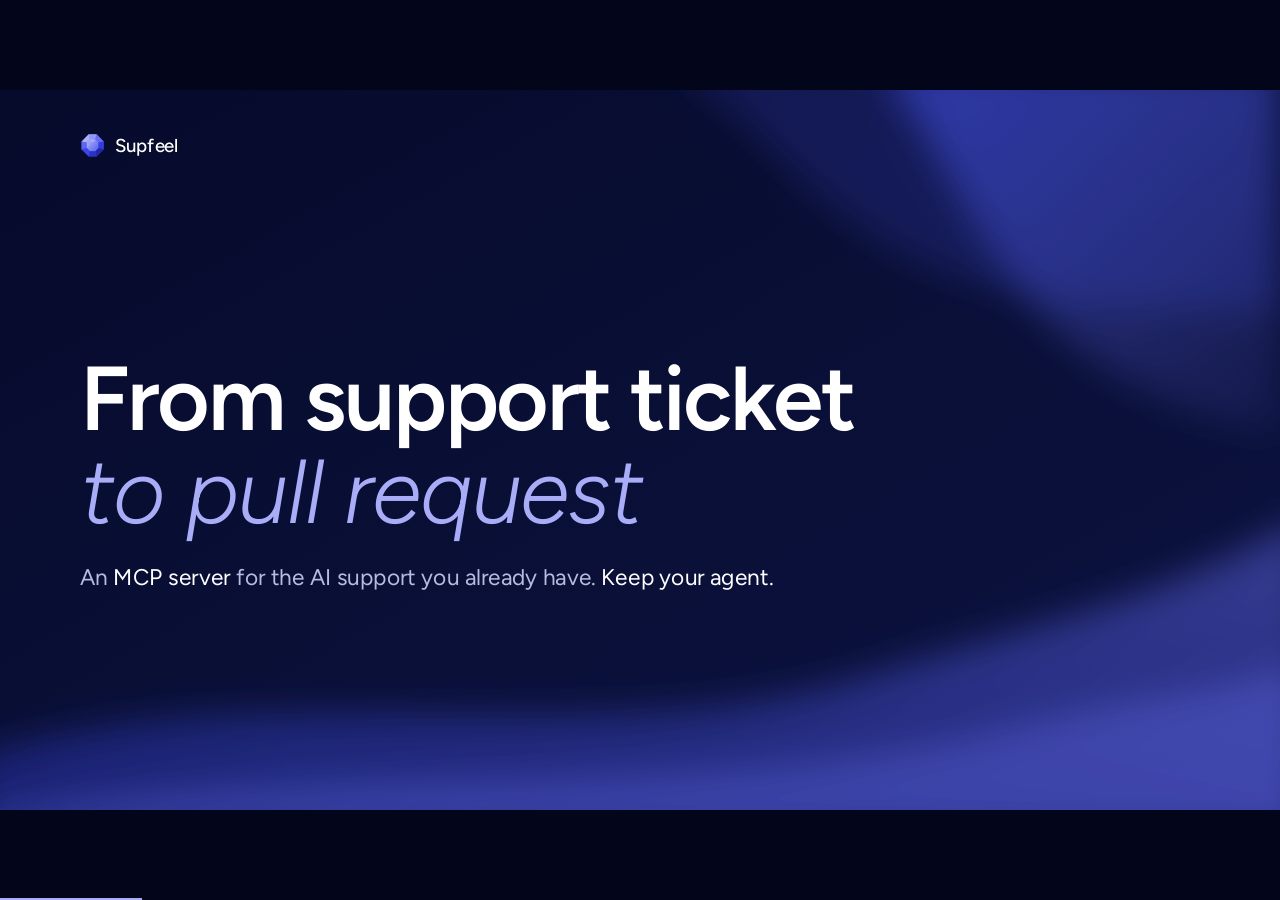
<file: presentation/index.html>
<!DOCTYPE html>
<html lang="en">
<head>
<meta charset="utf-8">
<meta name="viewport" content="width=device-width, initial-scale=1">
<title>Supfeel — From support ticket to pull request</title>
<link rel="preconnect" href="https://fonts.googleapis.com">
<link href="https://fonts.googleapis.com/css2?family=Figtree:ital,wght@0,300;0,400;0,500;0,600;1,300;1,400&display=swap" rel="stylesheet">
<style>
:root{--sap:#4353F0;--ind:#6B6FF2;--l3:#A9ADF7;--l2:#C9CBFA;--t3:#B8BCE0;--line:rgba(169,173,247,.2);--ok:#3DDC84;--warn:#F5B54A;--bad:#F26D7D}
*{box-sizing:border-box;margin:0;padding:0}
html,body{height:100%;background:#03061a;overflow:hidden;font-family:Figtree,Inter,system-ui,sans-serif;color:#fff}
#stage{position:absolute;left:50%;top:50%;width:1920px;height:1080px}
.slide{position:absolute;inset:0;display:none;background-size:cover;background-position:center}
.slide.active{display:block;animation:in .45s ease both}
@keyframes in{from{opacity:0}to{opacity:1}}
.bg-title{background-image:url(backgrounds/bg-title.svg)}
.bg-section{background-image:url(backgrounds/bg-section.svg)}
.bg-left{background-image:url(backgrounds/bg-wave-left.svg)}
.bg-closing{background-image:url(backgrounds/bg-closing.svg)}

/* one fixed frame on every slide */
.top{position:absolute;left:120px;right:120px;top:64px;display:flex;justify-content:space-between;align-items:center}
.brand{display:flex;align-items:center;gap:14px;font-size:28px;font-weight:500;letter-spacing:-.01em}
.brand img{width:38px;height:38px}
.kicker{font-size:20px;letter-spacing:.16em;text-transform:uppercase;color:var(--l3);font-weight:500}
.num{position:absolute;right:120px;bottom:56px;font-size:20px;color:var(--t3);font-variant-numeric:tabular-nums}
.body{position:absolute;left:120px;right:120px;top:190px;bottom:120px;display:flex;flex-direction:column;justify-content:center}

h1{font-size:136px;font-weight:600;letter-spacing:-.025em;line-height:1.02}
h2{font-size:88px;font-weight:600;letter-spacing:-.025em;line-height:1.06}
em{font-style:italic;font-weight:300;color:var(--l3);letter-spacing:-.015em}
.lead{font-size:34px;line-height:1.4;color:var(--t3);margin-top:36px}
.lead b{color:#fff;font-weight:400}

/* ruled columns instead of boxes */
.cols{display:grid;gap:56px;margin-top:84px}
.c3{grid-template-columns:repeat(3,1fr)}.c4{grid-template-columns:repeat(4,1fr)}.c2{grid-template-columns:1fr 1fr}
.col{border-top:1px solid var(--line);padding-top:28px}
.col .i{font-size:20px;color:var(--l3);font-variant-numeric:tabular-nums;margin-bottom:44px}
.col h3{font-size:42px;font-weight:500;letter-spacing:-.015em;line-height:1.15}
.col p{font-size:27px;line-height:1.4;color:var(--t3);margin-top:14px}

/* solution diagram */
.dia{display:grid;grid-template-columns:1fr 130px 1.15fr 130px 1fr;align-items:stretch;margin-top:84px}
.nd{border:1px solid var(--line);border-radius:24px;padding:36px 38px;background:rgba(20,26,86,.42);display:flex;flex-direction:column;justify-content:center}
.nd.me{background:rgba(47,63,224,.34);border-color:rgba(169,173,247,.45)}
.nd small{font-size:20px;color:var(--l3);margin-bottom:12px}
.nd b{font-size:38px;font-weight:500;letter-spacing:-.015em;line-height:1.15}
.nd p{font-size:24px;color:var(--t3);margin-top:12px;line-height:1.35}
.link{position:relative;display:flex;align-items:center;justify-content:center}
.link:before{content:"";position:absolute;left:0;right:0;top:50%;border-top:1px solid rgba(169,173,247,.45)}
.link span{position:relative;font-size:19px;color:var(--l2);background:#0a1038;padding:4px 12px;border-radius:999px}

/* how it works */
.track{display:grid;grid-template-columns:repeat(4,1fr);margin-top:76px;position:relative}
.track:before{content:"";position:absolute;left:0;right:0;top:8px;border-top:1px solid rgba(169,173,247,.4)}
.st{position:relative;padding-right:36px}
.st:before{content:"";display:block;width:17px;height:17px;border-radius:50%;background:var(--sap);border:2px solid var(--l2);margin-bottom:28px}
.st h3{font-size:40px;font-weight:500;letter-spacing:-.015em}
.st p{font-size:26px;color:var(--t3);margin-top:8px}
.out{display:grid;grid-template-columns:repeat(3,1fr);gap:24px;margin-top:64px}
.o{border:1px solid var(--line);border-radius:22px;padding:28px 32px;background:rgba(20,26,86,.42)}
.o b{display:flex;align-items:center;gap:14px;font-size:32px;font-weight:500}
.o i{width:11px;height:11px;border-radius:50%}
.o p{font-size:25px;color:var(--t3);margin-top:8px}

/* code */
.split{display:grid;grid-template-columns:.78fr 1.22fr;gap:90px;align-items:center}
.code{font-family:ui-monospace,SFMono-Regular,Menlo,monospace;font-size:25px;line-height:1.65;white-space:pre;border:1px solid var(--line);border-radius:24px;background:rgba(9,13,58,.62);padding:32px 38px}
.code+.code{margin-top:22px}
.code small{display:block;font-family:Figtree,system-ui,sans-serif;font-size:19px;color:var(--l3);letter-spacing:.04em;margin-bottom:12px}
.k{color:var(--l3)}.v{color:#DDE0FF}

/* pricing */
.plans{display:grid;grid-template-columns:1fr 1fr;gap:28px;margin-top:80px}
.plan{border:1px solid var(--line);border-radius:28px;padding:48px 52px;background:rgba(20,26,86,.42)}
.plan.me{background:rgba(47,63,224,.34);border-color:rgba(169,173,247,.45)}
.plan small{font-size:22px;color:var(--l3)}
.plan b{display:block;font-size:58px;font-weight:500;letter-spacing:-.02em;margin:18px 0 12px}
.plan p{font-size:28px;color:var(--t3)}

#bar{position:fixed;left:0;bottom:0;height:2px;background:var(--l3);transition:width .3s;z-index:5}
#hint{position:fixed;left:20px;bottom:12px;font-size:13px;color:rgba(184,188,224,.55);z-index:5;animation:hide 1s 4s forwards}
@keyframes hide{to{opacity:0}}
</style>
</head>
<body>
<div id="stage">
<section class="slide bg-title">
  <div class="top"><div class="brand"><img src="assets/logo.svg" alt="">Supfeel</div></div>
  <div class="body"><h1>From support ticket<br><em>to pull request</em></h1>
<p class="lead">An <b>MCP server</b> for the AI support you already have. <b>Keep your agent.</b></p></div>
  
</section>

<section class="slide bg-section">
  <div class="top"><div class="brand"><img src="assets/logo.svg" alt="">Supfeel</div><div class="kicker">The problem</div></div>
  <div class="body"><h2>Your AI support can't <em>read your code</em></h2><div class="cols c3"><div class="col"><div class="i">01</div><h3>Guessing</h3><p>User error or bug?</p></div><div class="col"><div class="i">02</div><h3>Lost bugs</h3><p>Support → engineering</p></div><div class="col"><div class="i">03</div><h3>No memory</h3><p>Same complaint, again</p></div></div></div>
  <div class="num">02</div>
</section>

<section class="slide bg-left">
  <div class="top"><div class="brand"><img src="assets/logo.svg" alt="">Supfeel</div><div class="kicker">The solution</div></div>
  <div class="body"><h2>Don't replace your AI support.<br><em>Improve it.</em></h2>
<p class="lead" style="margin-top:24px">Supfeel is an <b>MCP server</b>. Keep your agent and add us as a tool.</p>
<div class="dia" style="margin-top:56px">
  <div class="nd"><small>You have</small><b>Your support agent</b><p>Keeps the conversation</p></div>
  <div class="link"><span>MCP</span></div>
  <div class="nd me"><small>You add</small><b>Supfeel</b><p>Takes what it can't solve</p></div>
  <div class="link"><span>access</span></div>
  <div class="nd"><small>You own</small><b>Your codebase</b><p>Read, then fixed by PR</p></div>
</div></div>
  <div class="num">03</div>
</section>

<section class="slide bg-section">
  <div class="top"><div class="brand"><img src="assets/logo.svg" alt="">Supfeel</div><div class="kicker">How it works</div></div>
  <div class="body"><h2>Message in. <em>Fix out.</em></h2>
<div class="track">
  <div class="st"><h3>Ask</h3><p>Agent sends the message</p></div>
  <div class="st"><h3>Recall</h3><p>Match past complaints</p></div>
  <div class="st"><h3>Analyze</h3><p>Trace the code</p></div>
  <div class="st"><h3>Decide</h3><p>User or bug?</p></div>
</div>
<div class="out">
  <div class="o"><b><i style="background:var(--ok)"></i>User-side</b><p>Explain to the customer</p></div>
  <div class="o"><b><i style="background:var(--bad)"></i>Bug</b><p>Open a pull request</p></div>
  <div class="o"><b><i style="background:var(--warn)"></i>Unclear</b><p>Hand to a human</p></div>
</div></div>
  <div class="num">04</div>
</section>

<section class="slide bg-title">
  <div class="top"><div class="brand"><img src="assets/logo.svg" alt="">Supfeel</div><div class="kicker">Integration</div></div>
  <div class="body"><div class="split"><div><h2>One tool.<br><em>Minutes.</em></h2></div><div>
<div class="code"><small>Your agent calls</small><span class="v">escalate</span>(
  <span class="k">message</span>: <span class="v">"Checkout fails with promo code"</span>
)</div>
<div class="code"><small>Supfeel returns</small>{
  <span class="k">status</span>: <span class="v">"fix_in_review"</span>,
  <span class="k">customer_reply</span>: <span class="v">"We found the cause…"</span>,
  <span class="k">next_step</span>: <span class="v">"Check back with get_ticket"</span>
}</div></div></div></div>
  <div class="num">05</div>
</section>

<section class="slide bg-left">
  <div class="top"><div class="brand"><img src="assets/logo.svg" alt="">Supfeel</div><div class="kicker">Memory</div></div>
  <div class="body"><h2>Every complaint makes<br>the next one <em>faster</em></h2><div class="cols c3"><div class="col"><div class="i">01</div><h3>Find known issues</h3></div><div class="col"><div class="i">02</div><h3>Reuse solutions</h3></div><div class="col"><div class="i">03</div><h3>Spot patterns</h3></div></div></div>
  <div class="num">06</div>
</section>

<section class="slide bg-section">
  <div class="top"><div class="brand"><img src="assets/logo.svg" alt="">Supfeel</div><div class="kicker">Trust</div></div>
  <div class="body"><h2>You stay in <em>control</em></h2><div class="cols c3"><div class="col"><div class="i">01</div><h3>Scoped access</h3><p>You pick the repos</p></div><div class="col"><div class="i">02</div><h3>PRs only</h3><p>Your team merges</p></div><div class="col"><div class="i">03</div><h3>Verified by CI</h3><p>Before anyone reviews</p></div></div></div>
  <div class="num">07</div>
</section>

<section class="slide bg-left">
  <div class="top"><div class="brand"><img src="assets/logo.svg" alt="">Supfeel</div><div class="kicker">Business model</div></div>
  <div class="body"><h2>Pay for what you <em>use</em></h2>
<div class="plans">
  <div class="plan"><small>Free</small><b>Hourly limit</b><p>Try it on real tickets</p></div>
  <div class="plan me"><small>Pay as you go</small><b>Usage + platform fee</b><p>Billed per call. No seats.</p></div>
</div></div>
  <div class="num">08</div>
</section>

<section class="slide bg-closing">
  <div class="top"><div class="brand"><img src="assets/logo.svg" alt="">Supfeel</div></div>
  <div class="body"><div style="display:grid;grid-template-columns:1fr auto;align-items:center;gap:90px"><div><h1>Thank you</h1><p class="lead">Questions?</p></div><div style="background:#fff;border-radius:28px;padding:32px"><img src="assets/qr.png" alt="QR code" style="display:block;width:400px;height:400px"></div></div></div>
  
</section>
</div>
<div id="bar"></div>
<div id="hint">← → navigate · F fullscreen</div>

<script>
const stage=document.getElementById('stage'),slides=[...document.querySelectorAll('.slide')],bar=document.getElementById('bar');
let i=Math.min(slides.length-1,Math.max(0,(parseInt(location.hash.slice(1))||1)-1));
function fit(){const s=Math.min(innerWidth/1920,innerHeight/1080);stage.style.transform=`translate(-50%,-50%) scale(${s})`}
function show(n){i=Math.min(slides.length-1,Math.max(0,n));slides.forEach((s,k)=>s.classList.toggle('active',k===i));bar.style.width=((i+1)/slides.length*100)+'%';history.replaceState(null,'','#'+(i+1))}
addEventListener('resize',fit);fit();show(i);
addEventListener('keydown',e=>{
  if(['ArrowRight','PageDown',' ','Enter'].includes(e.key)){e.preventDefault();show(i+1)}
  else if(['ArrowLeft','PageUp','Backspace'].includes(e.key)){e.preventDefault();show(i-1)}
  else if(e.key==='Home')show(0);else if(e.key==='End')show(slides.length-1);
  else if(e.key==='f'||e.key==='F'){document.fullscreenElement?document.exitFullscreen():document.documentElement.requestFullscreen()}
});
addEventListener('click',e=>{show(e.clientX>innerWidth/2?i+1:i-1)});
</script>
</body>
</html>
</file>
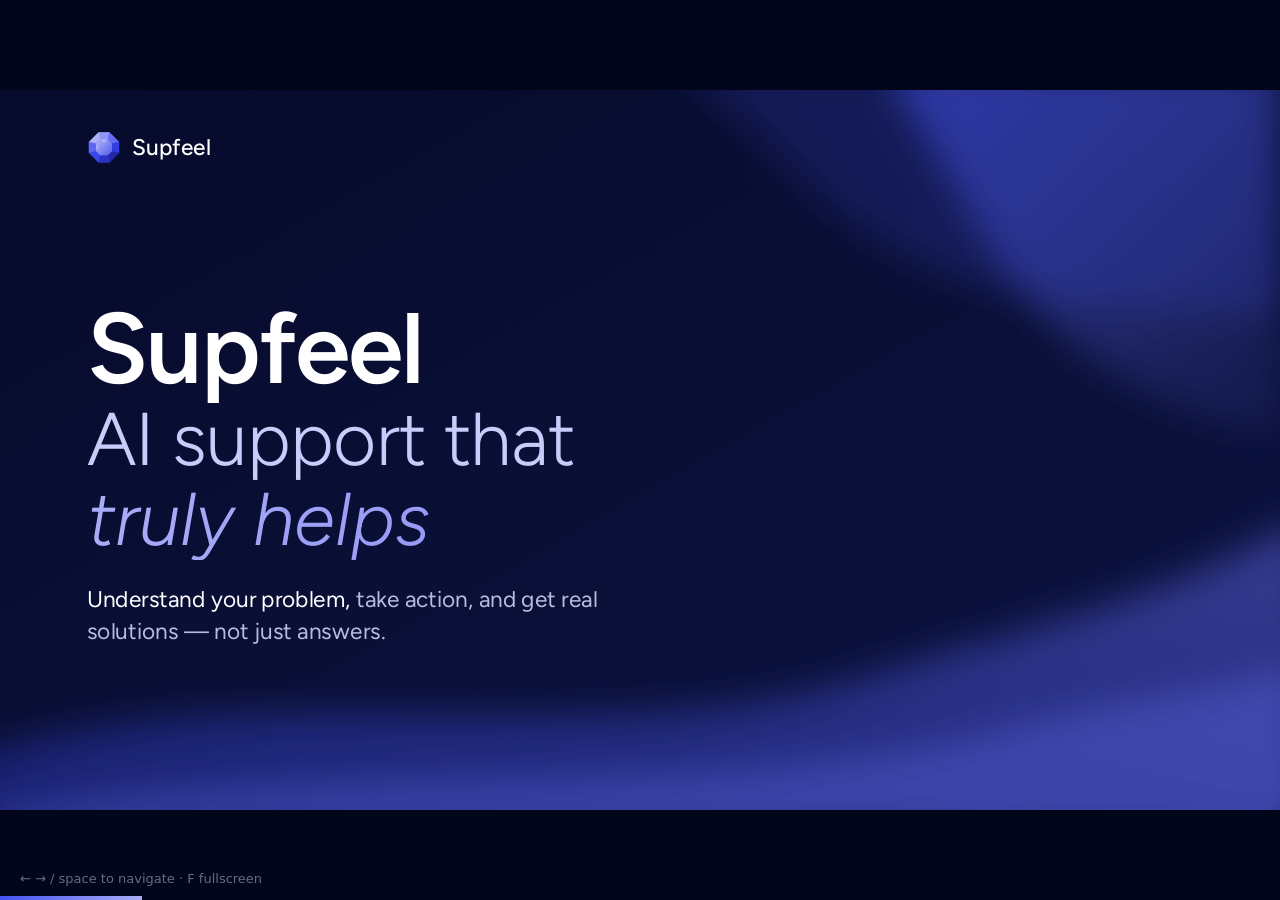
<file: presentation/deck-v1-support-agent.html>
<!DOCTYPE html>
<html lang="en">
<head>
<meta charset="utf-8">
<meta name="viewport" content="width=device-width, initial-scale=1">
<title>Supfeel — More than answers, real solutions</title>
<link rel="preconnect" href="https://fonts.googleapis.com">
<link href="https://fonts.googleapis.com/css2?family=Figtree:ital,wght@0,300;0,400;0,500;0,600;1,300;1,400&display=swap" rel="stylesheet">
<style>
:root{
  --bg-0:#060A2B;--bg-1:#0B1240;
  --sapphire-600:#2F3FE0;--sapphire-500:#4353F0;--indigo-400:#6B6FF2;
  --lav-300:#A9ADF7;--lav-200:#C9CBFA;
  --text-300:#B8BCE0;
  --panel:rgba(30,38,110,.45);--bubble:rgba(55,64,150,.55);
  --border:rgba(169,173,247,.22);
  --success:#3DDC84;--warning:#F5B54A;--danger:#F26D7D;
}
*{box-sizing:border-box;margin:0;padding:0}
html,body{height:100%;background:#03061a;overflow:hidden;font-family:Figtree,Inter,system-ui,sans-serif;color:#fff}
#stage{position:absolute;left:50%;top:50%;width:1920px;height:1080px;transform-origin:center center}
.slide{position:absolute;inset:0;padding:0 130px;display:none;background-size:cover;background-position:center;opacity:0}
.slide.active{display:block;animation:in .5s ease forwards}
@keyframes in{from{opacity:0;transform:translateY(12px)}to{opacity:1;transform:none}}
.bg-title{background-image:url(backgrounds/bg-title.svg)}
.bg-section{background-image:url(backgrounds/bg-section.svg)}
.bg-left{background-image:url(backgrounds/bg-wave-left.svg)}
.bg-closing{background-image:url(backgrounds/bg-closing.svg)}

/* chrome */
.brand{position:absolute;left:130px;top:60px;display:flex;align-items:center;gap:16px;font-size:34px;font-weight:500}
.brand img{width:52px;height:52px}
.pill{position:absolute;right:130px;top:62px;border:1px solid var(--border);border-radius:999px;padding:14px 30px;font-size:22px;color:#fff}
.num{position:absolute;right:130px;bottom:52px;font-size:20px;color:var(--text-300)}
.kicker{font-size:22px;letter-spacing:.14em;text-transform:uppercase;color:var(--lav-300);font-weight:500;margin-bottom:22px}
h1{font-size:150px;font-weight:600;letter-spacing:-.02em;line-height:1}
h2{font-size:78px;font-weight:600;letter-spacing:-.02em;line-height:1.08;margin-bottom:26px}
h2 em,h1 em,.em{font-style:italic;font-weight:300;background:linear-gradient(90deg,var(--lav-300),var(--indigo-400));-webkit-background-clip:text;background-clip:text;color:transparent}
.l2{font-size:112px;font-weight:300;color:var(--lav-200);line-height:1.08;letter-spacing:-.01em}
.l3{font-size:112px;line-height:1.08}
.sub{font-size:34px;line-height:1.45;color:var(--text-300);max-width:900px}
.sub b{color:#fff;font-weight:400}
.content{position:absolute;left:130px;right:130px;top:190px;bottom:120px}
.vcenter{display:flex;flex-direction:column;justify-content:center;height:100%}
.glass{background:var(--panel);border:1px solid var(--border);border-radius:28px;backdrop-filter:blur(16px);-webkit-backdrop-filter:blur(16px)}
.cta{display:inline-flex;align-items:center;gap:14px;margin-top:48px;background:var(--sapphire-600);border-radius:999px;padding:20px 44px;font-size:28px;box-shadow:0 14px 34px rgba(47,63,224,.35)}

/* grids */
.grid{display:grid;gap:28px}
.g2{grid-template-columns:1fr 1fr}.g3{grid-template-columns:repeat(3,1fr)}
.card{padding:38px 40px}
.card h3{font-size:36px;font-weight:500;margin-bottom:14px}
.card p{font-size:26px;line-height:1.45;color:var(--text-300)}
.tag{display:inline-block;font-size:20px;color:var(--lav-300);border:1px solid var(--border);border-radius:999px;padding:6px 18px;margin-bottom:18px}

/* pipeline */
.pipe{display:grid;grid-template-columns:repeat(6,1fr);gap:18px;margin-top:40px}
.step{padding:30px 26px;text-align:left;position:relative}
.step .n{font-size:22px;color:var(--lav-300);margin-bottom:14px;font-weight:500}
.step h3{font-size:34px;font-weight:500;margin-bottom:12px}
.step p{font-size:21px;line-height:1.4;color:var(--text-300)}
.step.hl{background:rgba(67,83,240,.35);border-color:rgba(169,173,247,.5)}

/* chat mock */
.chat{padding:30px 34px;width:100%}
.chead{display:flex;align-items:center;gap:16px;padding-bottom:20px;border-bottom:1px solid var(--border);margin-bottom:22px}
.chead img{width:48px;height:48px}.chead b{font-size:28px;font-weight:500;display:block}
.chead small{font-size:19px;color:var(--text-300)}.chead small:before{content:"";display:inline-block;width:10px;height:10px;border-radius:50%;background:var(--success);margin-right:8px}
.msg{display:flex;gap:14px;margin-bottom:16px;align-items:flex-start}
.msg.u{justify-content:flex-end}
.bub{background:var(--bubble);border-radius:20px;padding:16px 22px;font-size:23px;line-height:1.4;max-width:78%}
.av{width:40px;height:40px;flex:none}
.uav{width:40px;height:40px;border-radius:50%;background:rgba(169,173,247,.25);flex:none}
.act{display:flex;align-items:center;gap:14px;background:rgba(40,50,130,.55);border:1px solid var(--border);border-radius:16px;padding:12px 20px;margin:8px 0 0 54px;font-size:21px;color:var(--text-300)}
.act .ok{color:var(--success);font-weight:600}
.act b{color:#fff;font-weight:500}

/* trail */
.trail{display:flex;flex-direction:column;gap:0;margin-top:6px}
.t{display:flex;gap:22px;align-items:flex-start;padding:15px 0;border-bottom:1px solid rgba(169,173,247,.12);font-size:25px}
.t:last-child{border:0}
.dot{width:32px;height:32px;border-radius:50%;background:rgba(61,220,132,.16);color:var(--success);display:flex;align-items:center;justify-content:center;font-size:19px;flex:none;margin-top:2px}
.t b{font-weight:500;display:block}.t span{color:var(--text-300);font-size:21px}

/* arch */
.arch{display:grid;grid-template-columns:1fr 70px 1.6fr;align-items:center;gap:0}
.box{padding:26px 30px;font-size:24px;line-height:1.4}
.box h4{font-size:27px;font-weight:500;margin-bottom:8px}
.box p{color:var(--text-300);font-size:21px}
.arrow{text-align:center;font-size:38px;color:var(--indigo-400)}
.stack{display:flex;flex-direction:column;gap:14px}
.nodes{display:flex;gap:10px;flex-wrap:wrap;margin-top:10px}
.node{border:1px solid var(--border);border-radius:999px;padding:8px 20px;font-size:21px;background:rgba(67,83,240,.22)}

/* status */
.roadmap{display:grid;grid-template-columns:repeat(5,1fr);gap:18px;margin-top:20px}
.sp{padding:28px 24px}
.sp .s{font-size:20px;color:var(--lav-300);margin-bottom:10px}
.sp h3{font-size:30px;font-weight:500;margin-bottom:12px}
.sp p{font-size:20px;line-height:1.45;color:var(--text-300)}
.sp.done{border-color:rgba(61,220,132,.45)}
.sp.done .s{color:var(--success)}
.sp.now{background:rgba(67,83,240,.35);border-color:rgba(169,173,247,.55)}

/* progress + hint */
#bar{position:fixed;left:0;bottom:0;height:4px;background:linear-gradient(90deg,var(--sapphire-500),var(--lav-300));transition:width .3s;z-index:5}
#hint{position:fixed;left:20px;bottom:14px;font-size:13px;color:rgba(184,188,224,.55);z-index:5;font-family:system-ui}
@media print{html,body{overflow:visible;background:#fff}}
</style>
</head>
<body>
<div id="stage">

<!-- 1. TITLE -->
<section class="slide bg-title">
  <div class="brand"><img src="assets/logo.svg" alt="">Supfeel</div>
  <div class="content"><div class="vcenter">
    <h1>Supfeel</h1>
    <div class="l2">AI support that</div>
    <div class="l3 em" style="font-size:112px;font-style:italic;font-weight:300;background:linear-gradient(90deg,#A9ADF7,#6B6FF2);-webkit-background-clip:text;background-clip:text;color:transparent">truly helps</div>
    <p class="sub" style="margin-top:34px"><b>Understand your problem,</b> take action, and get real solutions — not just answers.</p>
  </div></div>
</section>

<!-- 2. PROBLEM -->
<section class="slide bg-section">
  <div class="brand"><img src="assets/logo.svg" alt="">Supfeel</div>
  <div class="content"><div class="vcenter">
    <div class="kicker">The problem</div>
    <h2>Support is still <em>reactive</em></h2>
    <p class="sub" style="margin-bottom:46px">Customers explain, get a generic answer, then do the work themselves — often bouncing between departments before anything is fixed.</p>
    <div class="grid g3">
      <div class="glass card"><span class="tag">1</span><h3>Generic answers</h3><p>The reply explains the process but never touches the customer's actual order.</p></div>
      <div class="glass card"><span class="tag">2</span><h3>Work handed back</h3><p>“Please fill in this form, print this label, wait 5–7 business days.”</p></div>
      <div class="glass card"><span class="tag">3</span><h3>Nobody checks</h3><p>Even after a fix, no one confirms that the problem is really gone.</p></div>
    </div>
    <p class="sub" style="margin-top:40px;font-size:28px">Most “AI support” tools only shorten the <b>answer</b> step.</p>
  </div></div>
  <div class="num">02</div>
</section>

<!-- 3. SOLUTION -->
<section class="slide bg-left">
  <div class="brand"><img src="assets/logo.svg" alt="">Supfeel</div>
  <div class="content"><div class="vcenter">
    <div class="kicker">The solution</div>
    <h2>More than answers —<br><em>real solutions</em></h2>
    <p class="sub" style="margin-bottom:46px">An AI support agent that takes responsibility for resolving the issue, from understanding to a verified fix.</p>
    <div class="grid g2" style="max-width:1500px">
      <div class="glass card"><h3>Agentic, not chatty</h3><p>Real tool calls change real system state: refunds, exchanges, reships, cancellations.</p></div>
      <div class="glass card"><h3>Verified</h3><p>Every action is followed by a read-back check before the customer hears “done”.</p></div>
      <div class="glass card"><h3>Policy-grounded</h3><p>Decisions are retrieved from the company knowledge base. No invented policy.</p></div>
      <div class="glass card"><h3>Transparent</h3><p>The UI shows the plan, the tool calls and the verification status.</p></div>
    </div>
  </div></div>
  <div class="num">03</div>
</section>

<!-- 4. HOW IT WORKS -->
<section class="slide bg-section">
  <div class="brand"><img src="assets/logo.svg" alt="">Supfeel</div>
  <div class="content"><div class="vcenter">
    <div class="kicker">How it works</div>
    <h2>One loop, <em>six steps</em></h2>
    <p class="sub" style="max-width:none">understand → investigate → plan → act → verify → respond</p>
    <div class="pipe">
      <div class="glass step"><div class="n">01</div><h3>Understand</h3><p>Classify the request and find the underlying problem.</p></div>
      <div class="glass step"><div class="n">02</div><h3>Investigate</h3><p>Pull customer, order and shipment data from connected systems.</p></div>
      <div class="glass step"><div class="n">03</div><h3>Plan</h3><p>Reason against policy from the knowledge base and pick a resolution.</p></div>
      <div class="glass step"><div class="n">04</div><h3>Act</h3><p>Execute via tools: refund, exchange, reship, cancel, update address.</p></div>
      <div class="glass step hl"><div class="n">05</div><h3>Verify</h3><p>Re-read system state to confirm the action took effect.</p></div>
      <div class="glass step"><div class="n">06</div><h3>Respond</h3><p>Tell the customer what was done, with a visible action trail.</p></div>
    </div>
    <p class="sub" style="margin-top:44px;font-size:28px">Investigate and verify are <b>deterministic</b> — about 3 LLM calls per resolved issue.</p>
  </div></div>
  <div class="num">04</div>
</section>

<!-- 5. DEMO -->
<section class="slide bg-title">
  <div class="brand"><img src="assets/logo.svg" alt="">Supfeel</div>
  <div class="content">
    <div style="display:grid;grid-template-columns:.8fr 1.2fr;gap:70px;height:100%;align-items:center">
      <div>
        <div class="kicker">Demo scenario</div>
        <h2>Uncomfortable <em>sneakers</em></h2>
        <p class="sub" style="font-size:28px">Demo store <b>Velora</b>. The customer asks for help. Supfeel finds the order, applies the 30-day comfort guarantee, and completes the exchange.</p>
        <div class="trail" style="margin-top:34px">
          <div class="t"><div class="dot">✓</div><div><b>Understand</b><span>Too narrow, wants a better fit</span></div></div>
          <div class="t"><div class="dot">✓</div><div><b>Investigate</b><span>Delivered 9 days ago, eligible</span></div></div>
          <div class="t"><div class="dot">✓</div><div><b>Plan &amp; Act</b><span>Exchange + return label</span></div></div>
          <div class="t"><div class="dot">✓</div><div><b>Verify</b><span>Exchange order exists, label active</span></div></div>
        </div>
      </div>
      <div class="glass chat">
        <div class="chead"><img src="assets/logo.svg" alt=""><div><b>Supfeel</b><small>Online</small></div></div>
        <div class="msg u"><div class="bub">I bought these sneakers, but they're uncomfortable. Can you help?</div><div class="uav"></div></div>
        <div class="msg"><img class="av" src="assets/logo.svg" alt=""><div class="bub">Of course! They're within the 30-day comfort guarantee. What felt wrong?</div></div>
        <div class="msg u"><div class="bub">Too narrow.</div><div class="uav"></div></div>
        <div class="msg"><img class="av" src="assets/logo.svg" alt=""><div class="bub">Let's find a wide-fit option that matches your style. I'll set up the exchange now.</div></div>
        <div class="act"><span class="ok">✓</span><span><b>Exchange created</b> — wide-fit alternative</span></div>
        <div class="act"><span class="ok">✓</span><span><b>Return label generated</b> — active</span></div>
        <div class="act"><span class="ok">✓</span><span><b>Verified</b> — system state re-checked</span></div>
      </div>
    </div>
  </div>
  <div class="num">05</div>
</section>

<!-- 6. BREADTH -->
<section class="slide bg-left">
  <div class="brand"><img src="assets/logo.svg" alt="">Supfeel</div>
  <div class="content"><div class="vcenter">
    <div class="kicker">Breadth</div>
    <h2>Same loop, <em>many problems</em></h2>
    <div class="grid g2" style="margin-top:30px">
      <div class="glass card"><span class="tag">Shipping</span><h3>Late or lost package</h3><p>Tracking stalled for 7+ days, so Supfeel reships or refunds per policy.</p></div>
      <div class="glass card"><span class="tag">Billing</span><h3>Double charge</h3><p>Finds the duplicate payment and refunds it, then verifies the ledger.</p></div>
      <div class="glass card"><span class="tag">Subscription</span><h3>Cancel or pause</h3><p>Offers a pause first, then cancels if the customer insists.</p></div>
      <div class="glass card"><span class="tag">Safety</span><h3>Out-of-policy request</h3><p>Declines politely, explains why, offers the best allowed alternative or escalates to a human.</p></div>
    </div>
  </div></div>
  <div class="num">06</div>
</section>

<!-- 7. ARCHITECTURE -->
<section class="slide bg-section">
  <div class="brand"><img src="assets/logo.svg" alt="">Supfeel</div>
  <div class="content"><div class="vcenter">
    <div class="kicker">Under the hood</div>
    <h2>Built to be <em>reliable</em></h2>
    <div class="arch" style="margin-top:34px">
      <div class="glass box"><h4>Frontend</h4><p>Next.js + TypeScript + Tailwind<br>Vercel</p><p style="margin-top:12px">Streams text and action events over SSE</p></div>
      <div class="arrow">⇄</div>
      <div class="glass box">
        <h4>Backend — FastAPI + LangGraph (Railway)</h4>
        <div class="nodes">
          <span class="node">understand</span><span class="node">investigate</span><span class="node">retrieve policy</span><span class="node">plan</span><span class="node">act</span><span class="node">verify</span><span class="node">respond</span>
        </div>
        <div class="grid g3" style="margin-top:22px;gap:14px">
          <div><p><b style="color:#fff;font-weight:500">Tools</b><br>mock business systems</p></div>
          <div><p><b style="color:#fff;font-weight:500">RAG</b><br>policy + FAQ in pgvector</p></div>
          <div><p><b style="color:#fff;font-weight:500">LLM</b><br>Claude Sonnet, budget-guarded</p></div>
        </div>
      </div>
    </div>
    <div class="grid g3" style="margin-top:34px">
      <div class="glass card" style="padding:26px 30px"><h3 style="font-size:28px">Budget guard</h3><p style="font-size:22px">One central LLM client enforces spend limits. Default mode is mock.</p></div>
      <div class="glass card" style="padding:26px 30px"><h3 style="font-size:28px">Confirmation</h3><p style="font-size:22px">Sensitive actions (e.g. refunds over $200) pause for approval.</p></div>
      <div class="glass card" style="padding:26px 30px"><h3 style="font-size:28px">Data</h3><p style="font-size:22px">Neon Postgres + pgvector. Deterministic seed with one-call reset.</p></div>
    </div>
  </div></div>
  <div class="num">07</div>
</section>

<!-- 8. STATUS -->
<section class="slide bg-left">
  <div class="brand"><img src="assets/logo.svg" alt="">Supfeel</div>
  <div class="content"><div class="vcenter">
    <div class="kicker">Progress</div>
    <h2>Where we are <em>today</em></h2>
    <div class="roadmap">
      <div class="glass sp done"><div class="s">✓ Done</div><h3>Sprint 0</h3><p>Foundation: brief, architecture, design system, knowledge base.</p></div>
      <div class="glass sp done"><div class="s">✓ Done</div><h3>Sprint 1</h3><p>Backend core: tools, RAG, budget-guarded LLM client. 30 tests passing.</p></div>
      <div class="glass sp now"><div class="s">Next</div><h3>Sprint 2</h3><p>The agent: LangGraph graph, confirmations, SSE streaming.</p></div>
      <div class="glass sp"><div class="s">Planned</div><h3>Sprint 3</h3><p>Frontend: landing page, chat, action trail, confirmation cards.</p></div>
      <div class="glass sp"><div class="s">Planned</div><h3>Sprint 4</h3><p>Deploy, demo reset, optional Qloo, pitch materials.</p></div>
    </div>
    <p class="sub" style="margin-top:50px;font-size:28px">Optional personalization via <b>Qloo</b> taste intelligence — never a hard dependency.</p>
  </div></div>
  <div class="num">08</div>
</section>

<!-- 9. CLOSING -->
<section class="slide bg-closing">
  <div class="brand"><img src="assets/logo.svg" alt="">Supfeel</div>
  <div class="content"><div class="vcenter" style="align-items:center;text-align:center">
    <img src="assets/logo.svg" alt="" style="width:120px;margin-bottom:34px">
    <h1 style="font-size:130px">More than answers</h1>
    <div class="l3 em" style="font-size:130px;font-style:italic;font-weight:300;background:linear-gradient(90deg,#A9ADF7,#6B6FF2);-webkit-background-clip:text;background-clip:text;color:transparent">real solutions</div>
    <p class="sub" style="margin-top:40px;max-width:none">Thank you — questions?</p>
  </div></div>
</section>

</div>
<div id="bar"></div>
<div id="hint">← → / space to navigate · F fullscreen</div>

<script>
const stage=document.getElementById('stage'),slides=[...document.querySelectorAll('.slide')],bar=document.getElementById('bar');
let i=Math.min(slides.length-1,Math.max(0,(parseInt(location.hash.slice(1))||1)-1));
function fit(){const s=Math.min(innerWidth/1920,innerHeight/1080);stage.style.transform=`translate(-50%,-50%) scale(${s})`}
function show(n){i=Math.min(slides.length-1,Math.max(0,n));slides.forEach((s,k)=>s.classList.toggle('active',k===i));bar.style.width=((i+1)/slides.length*100)+'%';history.replaceState(null,'','#'+(i+1))}
addEventListener('resize',fit);fit();show(i);
addEventListener('keydown',e=>{
  if(['ArrowRight','PageDown',' ','Enter'].includes(e.key)){e.preventDefault();show(i+1)}
  else if(['ArrowLeft','PageUp','Backspace'].includes(e.key)){e.preventDefault();show(i-1)}
  else if(e.key==='Home')show(0);else if(e.key==='End')show(slides.length-1);
  else if(e.key==='f'||e.key==='F'){document.fullscreenElement?document.exitFullscreen():document.documentElement.requestFullscreen()}
});
addEventListener('click',e=>{show(e.clientX>innerWidth/2?i+1:i-1)});
</script>
</body>
</html>
</file>
